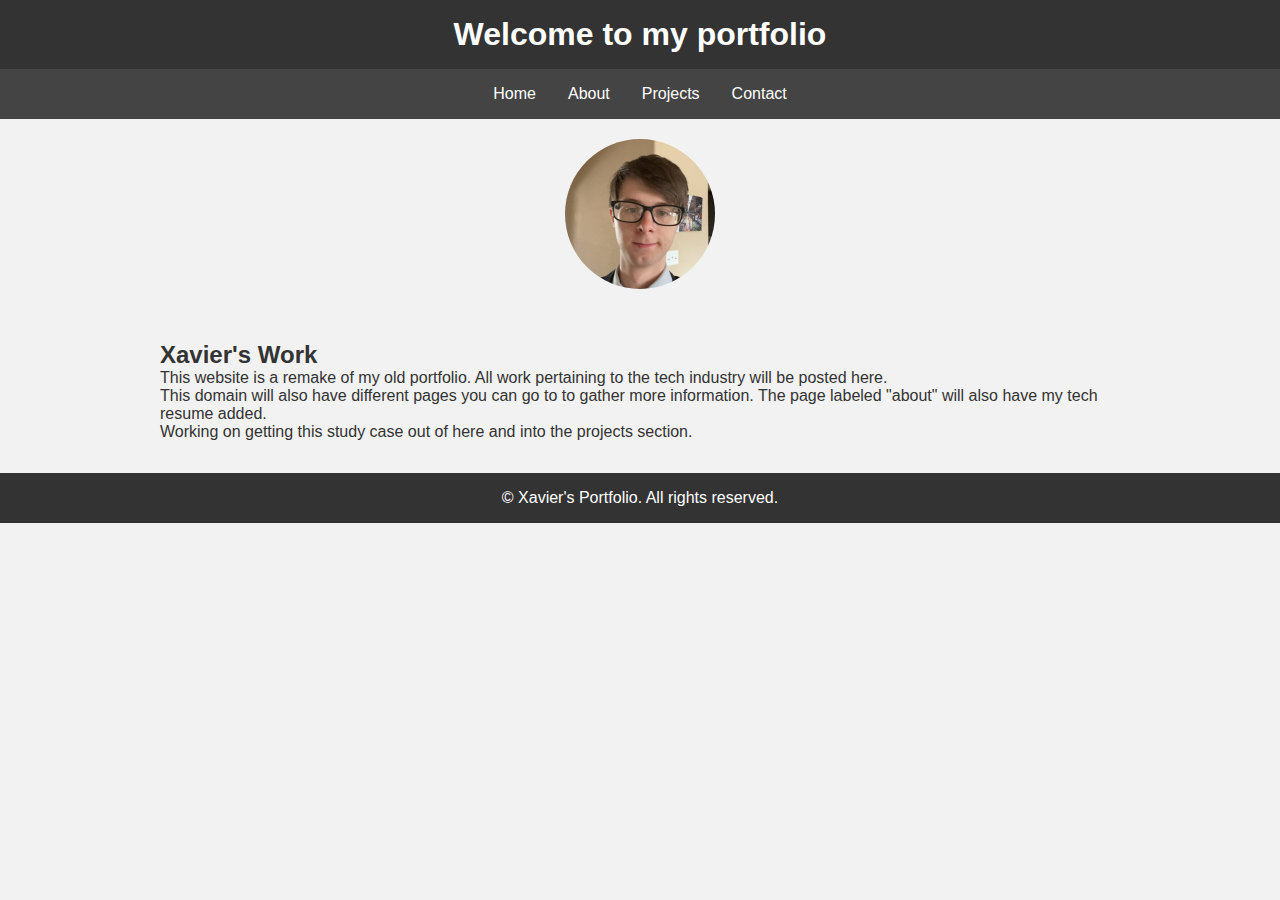
<file: index.html>
<!DOCTYPE html>
<html lang="en">
  <head>
    <meta charset="UTF-8" />
    <meta name="viewport" content="width=device-width, initial-scale=1.0" />
    <title>Xavier's Portfolio</title>
    <link rel="stylesheet" type="text/css" href="css/styles.css" />
  </head>
  <body>
    <header>
      <h1>Welcome to my portfolio</h1>
    </header>

    <nav>
      <a href="index.html">Home</a>
      <a href="about.html">About</a>
      <a href="projects.html">Projects</a>
      <a href="contact.html">Contact</a>
    </nav>

    <div class="round-image">
      <img src="./images/IMG_4060.JPG" />
    </div>

    <div class="container">
      <h2>Xavier's Work</h2>
      <p>
        This website is a remake of my old portfolio. All work pertaining to the
        tech industry will be posted here.
        <br />
        This domain will also have different pages you can go to to gather more
        information. The page labeled "about" will also have my tech resume
        added.
        <br />
        Working on getting this study case out of here and into the projects
        section.
      </p>
    </div>

    <footer>
      <p>&copy; Xavier's Portfolio. All rights reserved.</p>
    </footer>
    <script src="js/script.js"></script>
  </body>
</html>
</file>
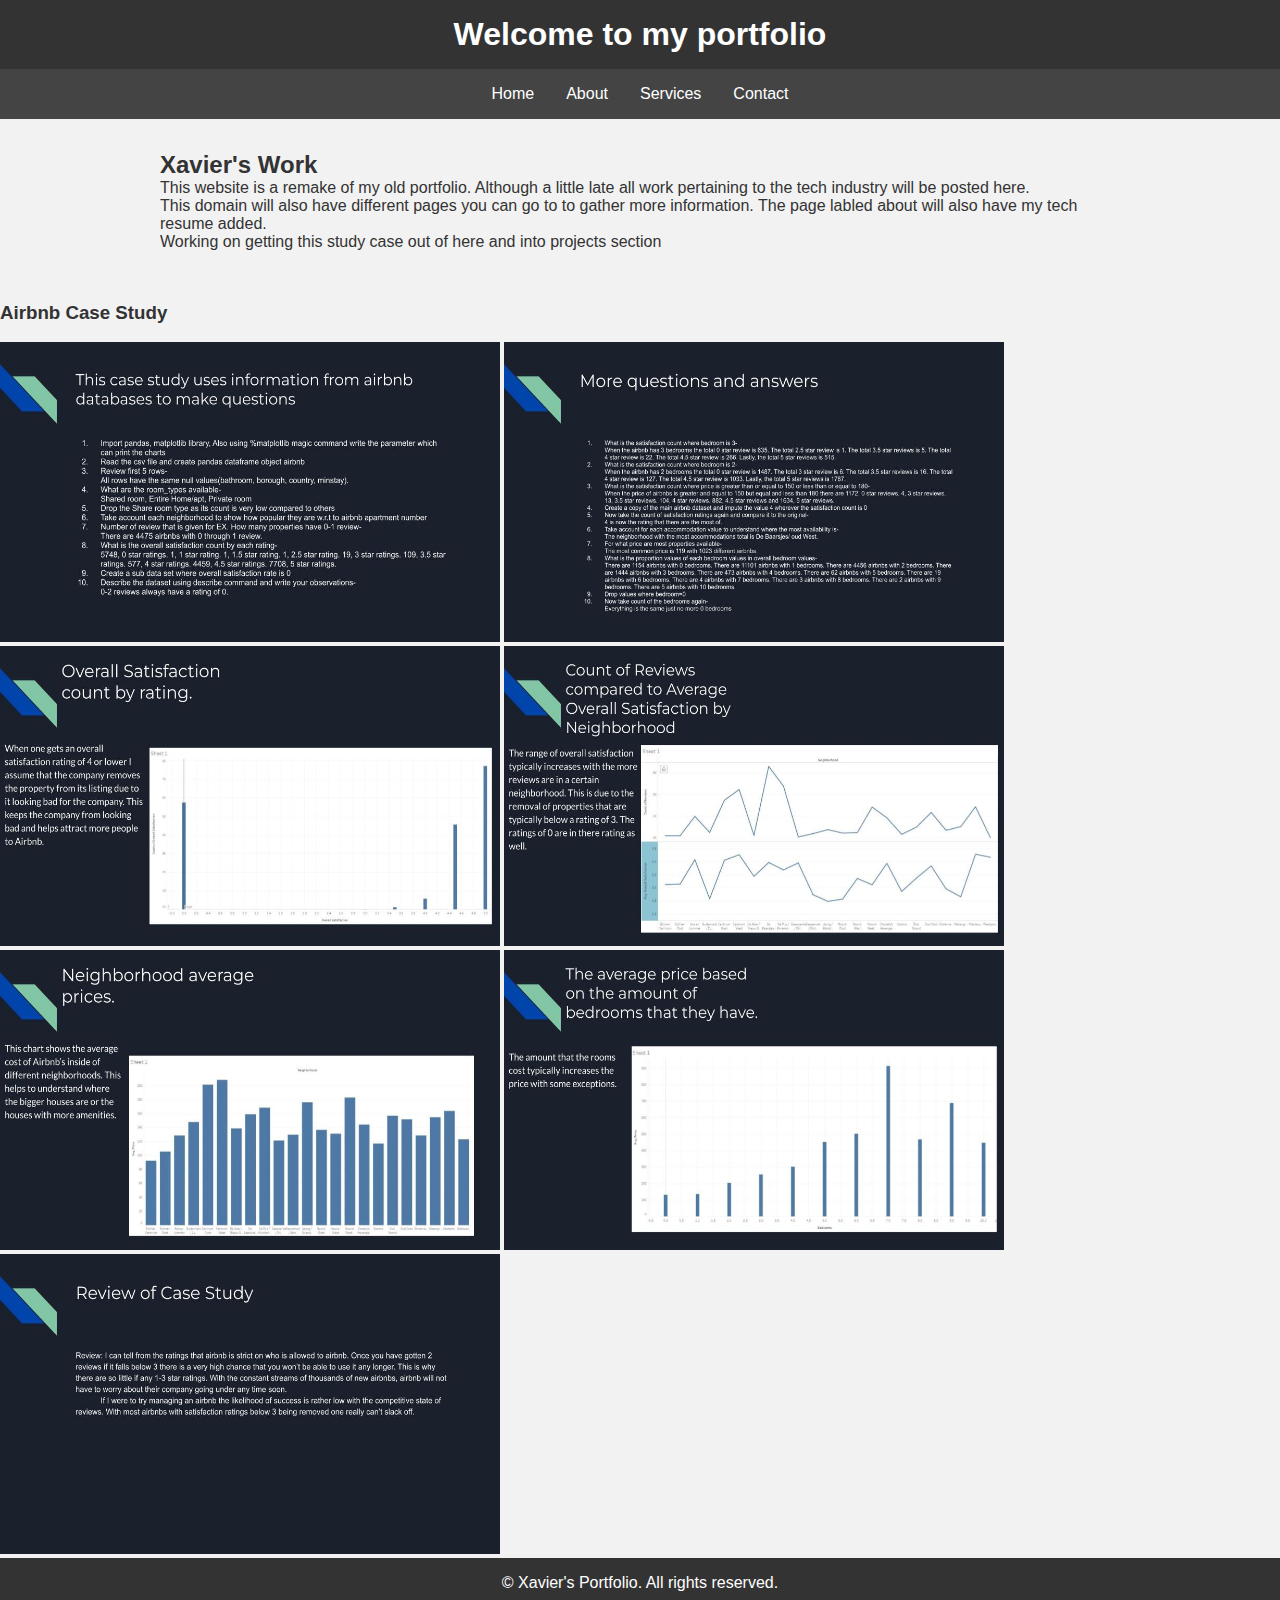
<file: code/index.html>
<!DOCTYPE html>
<html lang="en">
  <head>
    <meta charset="UTF-8" />
    <meta name="viewport" content="width=device-width, initial-scale=1.0" />
    <title>Xavier's Portfolio</title>
    <style>
      body,
      h1,
      h2,
      p {
        margin: 0;
        padding: 0;
      }

      body {
        font-family: Arial, sans-serif;
        background-color: #f2f2f2;
        color: #333;
      }

      header {
        background-color: #333;
        color: #fff;
        text-align: center;
        padding: 1em 0;
      }

      nav {
        background-color: #444;
        display: flex;
        justify-content: center;
      }

      nav a {
        color: #fff;
        text-decoration: none;
        padding: 1em;
      }

      .container {
        max-width: 960px;
        margin: 0 auto;
        padding: 2em;
      }

      footer {
        text-align: center;
        background-color: #333;
        color: #fff;
        padding: 1em 0;
      }

      nav {
          background-color: #444;
          display: flex;
          justify-content: center;
        }

        nav a {
          color: #fff;
          text-decoration: none;
          padding: 1em;
          transition: background-color 0.3s;
        }

        nav a:hover {
          background-color: #555;
        }
    </style>
  </head>
  <body>
    <header>
      <h1>Welcome to my portfolio</h1>
    </header>

    <nav>
      <a href="index.html">Home</a>
      <a href="about.html">About</a>
      <a href="services.html">Services</a>
      <a href="contact.html">Contact</a>
    </nav>

    <div class="container">
      <h2>Xavier's Work</h2>
      <p>
        This website is a remake of my old portfolio. Although a little late all
        work pertaining to the tech industry will be posted here.
        <br />
        This domain will also have different pages you can go to to gather more
        information. The page labled about will also have my tech resume added.
        <br />
        Working on getting this study case out of here and into projects section
      </p>
    </div>
    <h3>Airbnb Case Study</h3>
    <img src="/.github.io/Untitled presentation.jpg" width="500" height="300" />
    <img
      src="/.github.io/Untitled presentation (1).jpg"
      width="500"
      height="300"
    />
    <img
      src="/.github.io/Untitled presentation (2).jpg"
      width="500"
      height="300"
    />
    <img
      src="/.github.io/Untitled presentation (3).jpg"
      width="500"
      height="300"
    />
    <img
      src="/.github.io/Untitled presentation (4).jpg"
      width="500"
      height="300"
    />
    <img
      src="/.github.io/Untitled presentation (5).jpg"
      width="500"
      height="300"
    />
    <img
      src="/.github.io/Untitled presentation (6).jpg"
      width="500"
      height="300"
    />

    <footer>
      <p>&copy; Xavier's Portfolio. All rights reserved.</p>
    </footer>
  </body>
</html>
</file>
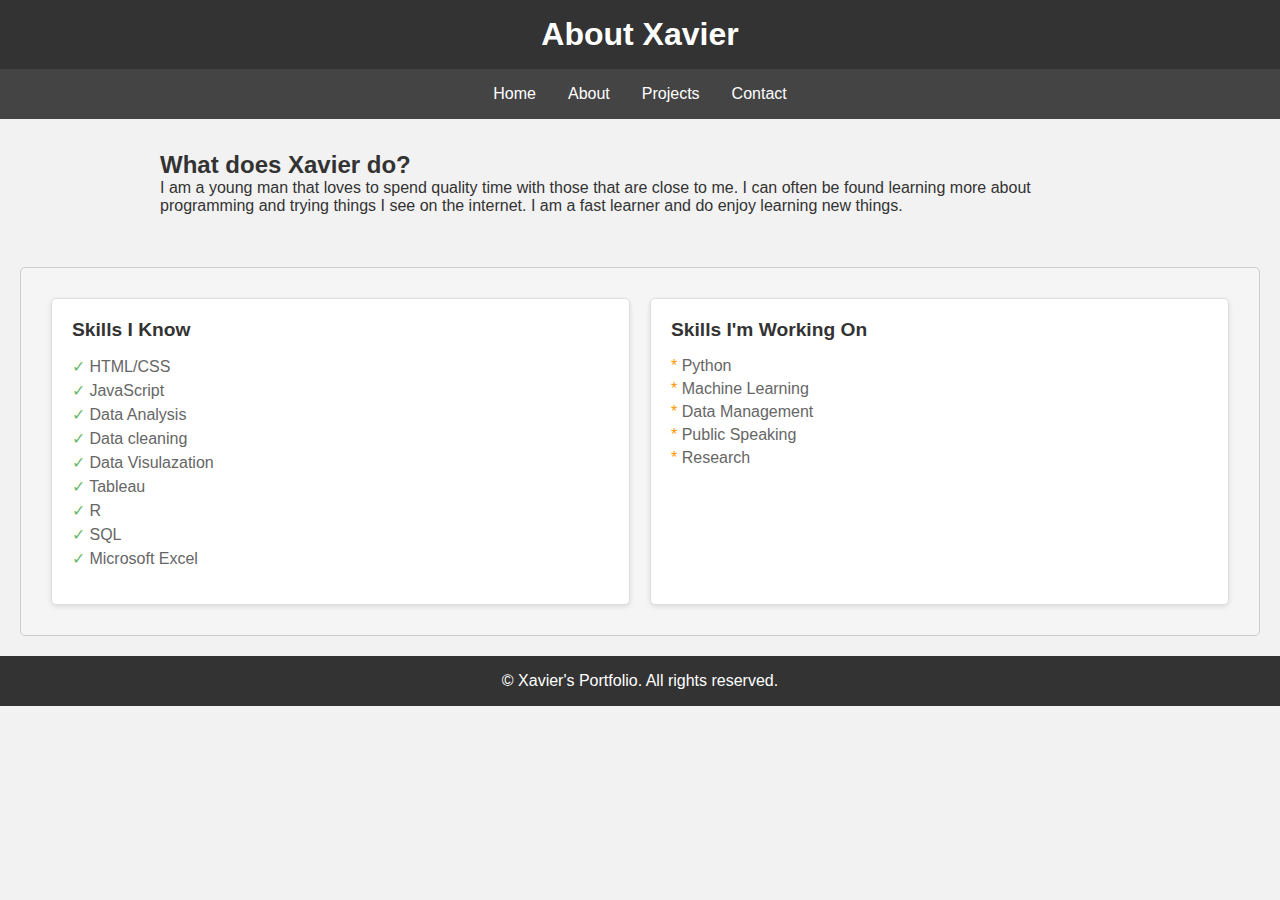
<file: about.html>
<!DOCTYPE html>
<html lang="en">
  <head>
    <meta charset="UTF-8" />
    <meta name="viewport" content="width=device-width, initial-scale=1.0" />
    <title>Xavier's Portfolio</title>
    <link rel="stylesheet" type="text/css" href="css/styles.css" />
  </head>
  <body>
    <header>
      <h1>About Xavier</h1>
    </header>

    <nav>
      <a href="index.html">Home</a>
      <a href="about.html">About</a>
      <a href="projects.html">Projects</a>
      <a href="contact.html">Contact</a>
    </nav>

    <div class="container">
      <h2>What does Xavier do?</h2>
      <p>
        I am a young man that loves to spend quality time with those that are
        close to me. I can often be found learning more about programming and
        trying things I see on the internet. I am a fast learner and do enjoy
        learning new things.
      </p>
    </div>

    <div class="skills-checklist">
      <div class="skills-category">
        <h2>Skills I Know</h2>
        <ul>
          <li>HTML/CSS</li>
          <li>JavaScript</li>
          <li>Data Analysis</li>
          <li>Data cleaning</li>
          <li>Data Visulazation</li>
          <li>Tableau</li>
          <li>R</li>
          <li>SQL</li>
          <li>Microsoft Excel</li>
        </ul>
      </div>

      <div class="skills-category">
        <h2>Skills I'm Working On</h2>
        <ul>
          <li class="unfinished">Python</li>
          <li class="unfinished">Machine Learning</li>
          <li class="unfinished">Data Management</li>
          <li class="unfinished">Public Speaking</li>
          <li class="unfinished">Research</li>
        </ul>
      </div>
    </div>

    <footer>
      <p>&copy; Xavier's Portfolio. All rights reserved.</p>
    </footer>
    <script src="js/script.js"></script>
  </body>
</html>
</file>
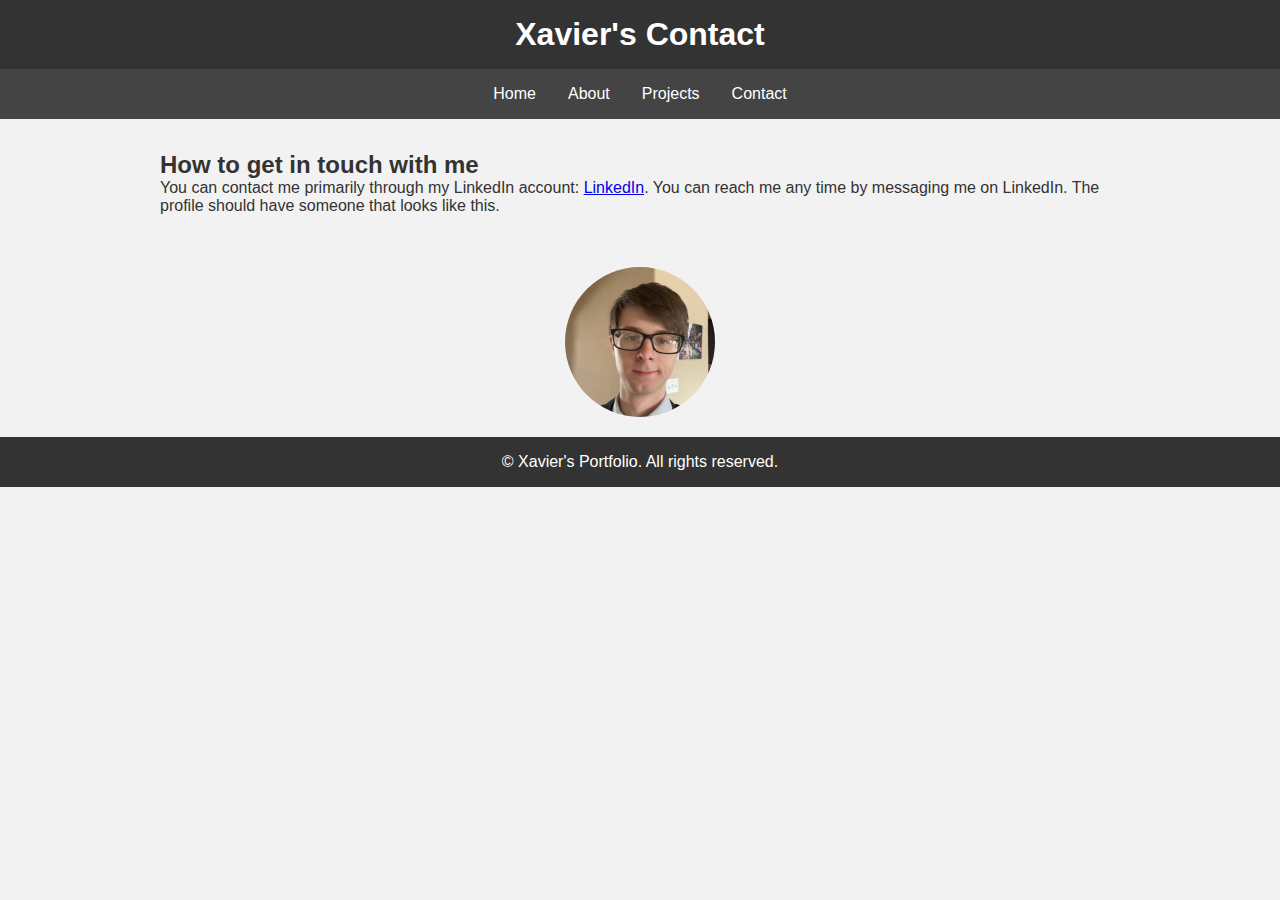
<file: contact.html>
<!DOCTYPE html>
<html lang="en">
  <head>
    <meta charset="UTF-8" />
    <meta name="viewport" content="width=device-width, initial-scale=1.0" />
    <title>Xavier's Portfolio</title>
    <link rel="stylesheet" type="text/css" href="css/styles.css" />
  </head>
  <body>
    <header>
      <h1>Xavier's Contact</h1>
    </header>

    <nav>
      <a href="index.html">Home</a>
      <a href="about.html">About</a>
      <a href="projects.html">Projects</a>
      <a href="contact.html">Contact</a>
    </nav>

    <div class="container">
      <h2>How to get in touch with me</h2>
      <p>
        You can contact me primarily through my LinkedIn account:
        <a href="https://www.linkedin.com/in/xavier-mcdaid-104707254/"
          >LinkedIn</a
        >. You can reach me any time by messaging me on LinkedIn. The profile
        should have someone that looks like this.
      </p>
    </div>

    <div class="round-image">
      <img src="./images/IMG_4060.JPG" />
    </div>

    <footer>
      <p>&copy; Xavier's Portfolio. All rights reserved.</p>
    </footer>
    <script src="js/script.js"></script>
  </body>
</html>
</file>
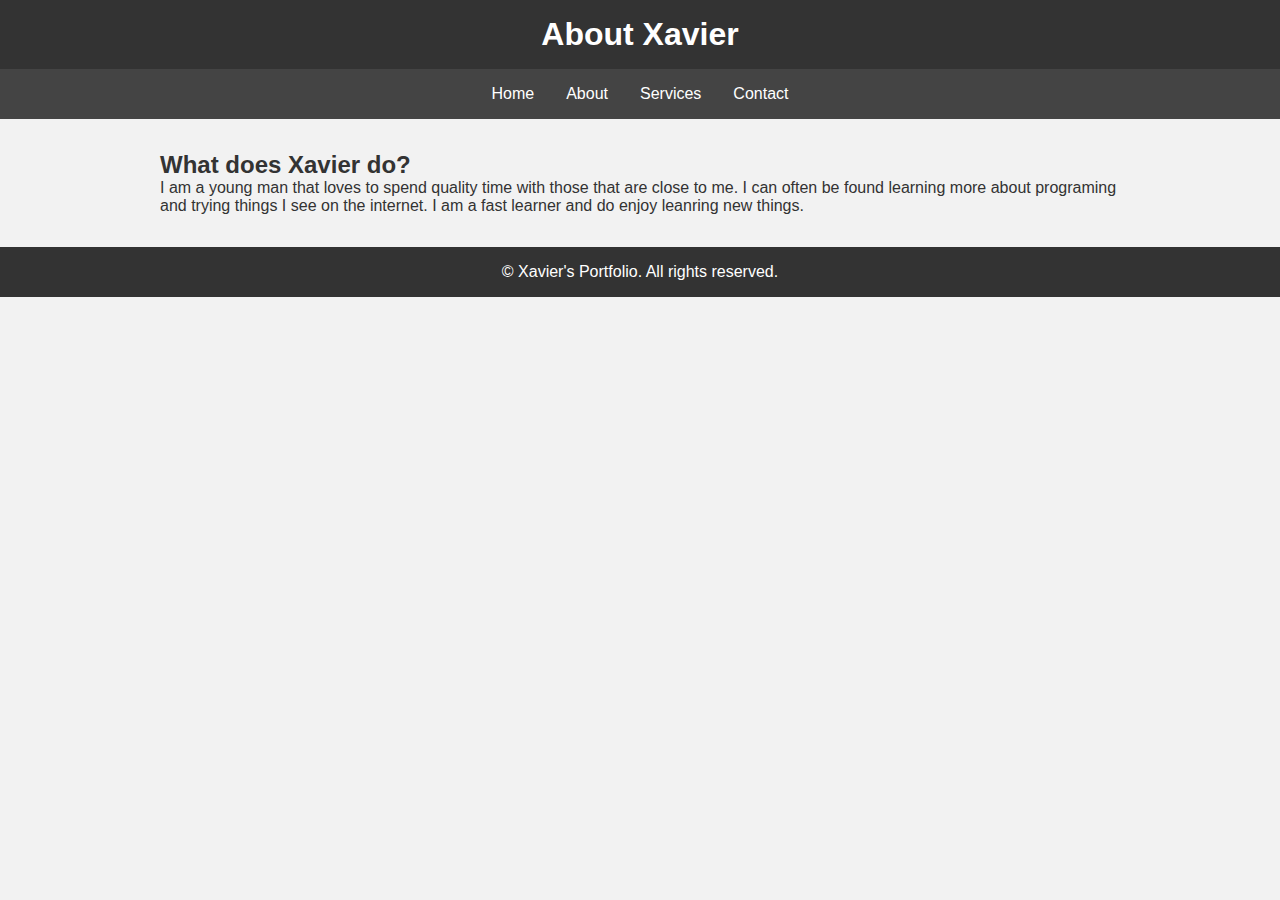
<file: code/about.html>
<!DOCTYPE html>
<html lang="en">
  <head>
    <meta charset="UTF-8" />
    <meta name="viewport" content="width=device-width, initial-scale=1.0" />
    <title>Xavier's Portfolio</title>
    <style>
      body,
      h1,
      h2,
      p {
        margin: 0;
        padding: 0;
      }

      body {
        font-family: Arial, sans-serif;
        background-color: #f2f2f2;
        color: #333;
      }

      header {
        background-color: #333;
        color: #fff;
        text-align: center;
        padding: 1em 0;
      }

      nav {
        background-color: #444;
        display: flex;
        justify-content: center;
      }

      nav a {
        color: #fff;
        text-decoration: none;
        padding: 1em;
      }

      .container {
        max-width: 960px;
        margin: 0 auto;
        padding: 2em;
      }

      footer {
        text-align: center;
        background-color: #333;
        color: #fff;
        padding: 1em 0;
      }

      nav {
          background-color: #444;
          display: flex;
          justify-content: center;
        }

        nav a {
          color: #fff;
          text-decoration: none;
          padding: 1em;
          transition: background-color 0.3s;
        }

        nav a:hover {
          background-color: #555;
        }
    </style>
  </head>
  <body>
    <header>
      <h1>About Xavier</h1>
    </header>
    <nav>
      <a href="index.html">Home</a>
      <a href="about.html">About</a>
      <a href="services.html">Services</a>
      <a href="contact.html">Contact</a>
    </nav>

    <div class="container">
      <h2>What does Xavier do?</h2>
      <p>
        I am a young man that loves to spend quality time with those that are
        close to me. I can often be found learning more about programing and
        trying things I see on the internet. I am a fast learner and do enjoy
        leanring new things.
      </p>
    </div>

    <footer>
      <p>&copy; Xavier's Portfolio. All rights reserved.</p>
    </footer>
  </body>
</html>
</file>
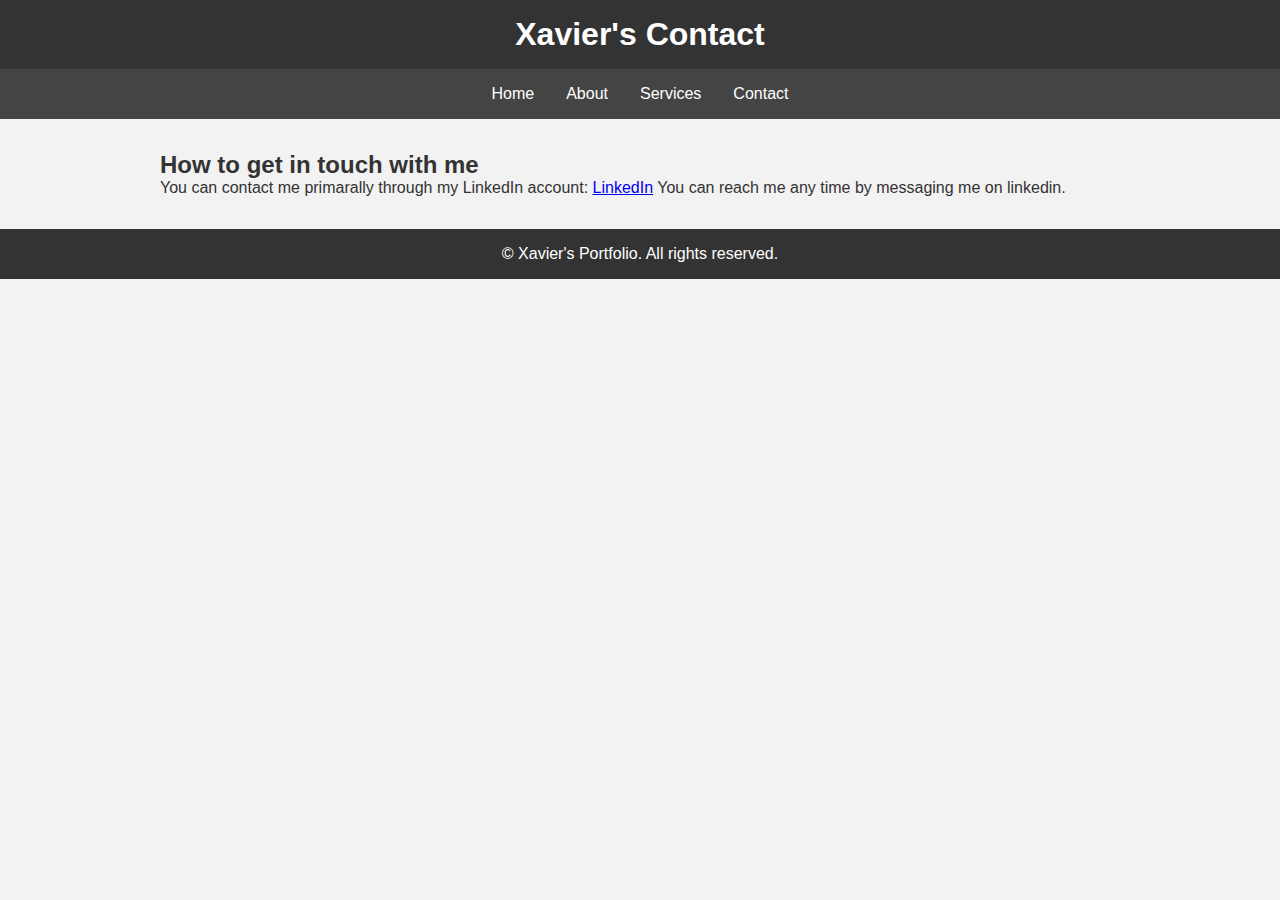
<file: code/Contact.html>
<!DOCTYPE html>
<html lang="en">
  <head>
    <meta charset="UTF-8" />
    <meta name="viewport" content="width=device-width, initial-scale=1.0" />
    <title>Xavier's Portfolio</title>
    <style>
      body,
      h1,
      h2,
      p {
        margin: 0;
        padding: 0;
      }

      body {
        font-family: Arial, sans-serif;
        background-color: #f2f2f2;
        color: #333;
      }

      header {
        background-color: #333;
        color: #fff;
        text-align: center;
        padding: 1em 0;
      }

      nav {
        background-color: #444;
        display: flex;
        justify-content: center;
      }

      nav a {
        color: #fff;
        text-decoration: none;
        padding: 1em;
      }

      .container {
        max-width: 960px;
        margin: 0 auto;
        padding: 2em;
      }

      footer {
        text-align: center;
        background-color: #333;
        color: #fff;
        padding: 1em 0;
      }

        nav {
          background-color: #444;
          display: flex;
          justify-content: center;
        }

        nav a {
          color: #fff;
          text-decoration: none;
          padding: 1em;
          transition: background-color 0.3s;
        }

        nav a:hover {
          background-color: #555;
        }
    </style>
  </head>
  <body>
    <header>
      <h1>Xavier's Contact</h1>
    </header>
    <nav>
      <a href="index.html">Home</a>
      <a href="about.html">About</a>
      <a href="services.html">Services</a>
      <a href="contact.html">Contact</a>
    </nav>

    <div class="container">
      <h2>How to get in touch with me</h2>
      <p>
        You can contact me primarally through my LinkedIn account:
        <a href="https://www.linkedin.com/in/xavier-mcdaid-104707254/"
          >LinkedIn</a
        >
        You can reach me any time by messaging me on linkedin.
      </p>
    </div>

    <footer>
      <p>&copy; Xavier's Portfolio. All rights reserved.</p>
    </footer>
  </body>
</html>
</file>
<file: css/styles.css>
body,
h1,
h2,
p {
  margin: 0;
  padding: 0;
}

body {
  font-family: Arial, sans-serif;
  background-color: #f2f2f2;
  color: #333;
}

header {
  background-color: #333;
  color: #fff;
  text-align: center;
  padding: 1em 0;
}

nav {
  background-color: #444;
  display: flex;
  justify-content: center;
}

nav a {
  color: #fff;
  text-decoration: none;
  padding: 1em;
}

.container {
  max-width: 960px;
  margin: 0 auto;
  padding: 2em;
}

footer {
  text-align: center;
  background-color: #333;
  color: #fff;
  padding: 1em 0;
}

nav a:hover {
  background-color: #555;
}

table {
  border: 2px solid black;
  margin-left: auto;
  margin-right: auto;
}

input[type="button"] {
  width: 100%;
  padding: 20px 40px;
  background-color: yellow;
  color: black;
  font-size: 24px;
  font-weight: bold;
  border: none;
  border-radius: 5px;
}

input[type="text"] {
  padding: 20px 30px;
  font-size: 24px;
  font-weight: bold;
  border: 2px solid darkgray;
  border-radius: 5px;
}

.round-image {
  width: 150px;
  height: 150px;
  border-radius: 50%;
  overflow: hidden;
  margin: 20px auto;
  background-color: transparent;
}

.round-image img {
  width: 100%;
  height: 100%;
  object-fit: cover;
}

.skills-checklist {
  display: flex;
  justify-content: space-between;
  margin: 20px;
  padding: 20px;
  border: 1px solid #ccc;
  border-radius: 5px;
  background-color: #f5f5f5;
}

.skills-category {
  flex: 1;
  margin: 10px;
  padding: 20px;
  border: 1px solid #ddd;
  border-radius: 5px;
  background-color: #fff;
  box-shadow: 0px 2px 5px rgba(0, 0, 0, 0.1);
}

.skills-category h2 {
  font-size: 1.2em;
  margin-bottom: 10px;
  color: #333;
}

.skills-category ul {
  list-style: none;
  padding: 0;
}

.skills-category li {
  margin: 5px 0;
  color: #666;
}

.skills-category li::before {
  content: "✓ ";
  color: #66bb6a;
}

.skills-category .unfinished::before {
  content: "* ";
  color: #ff9800;
}
</file>
